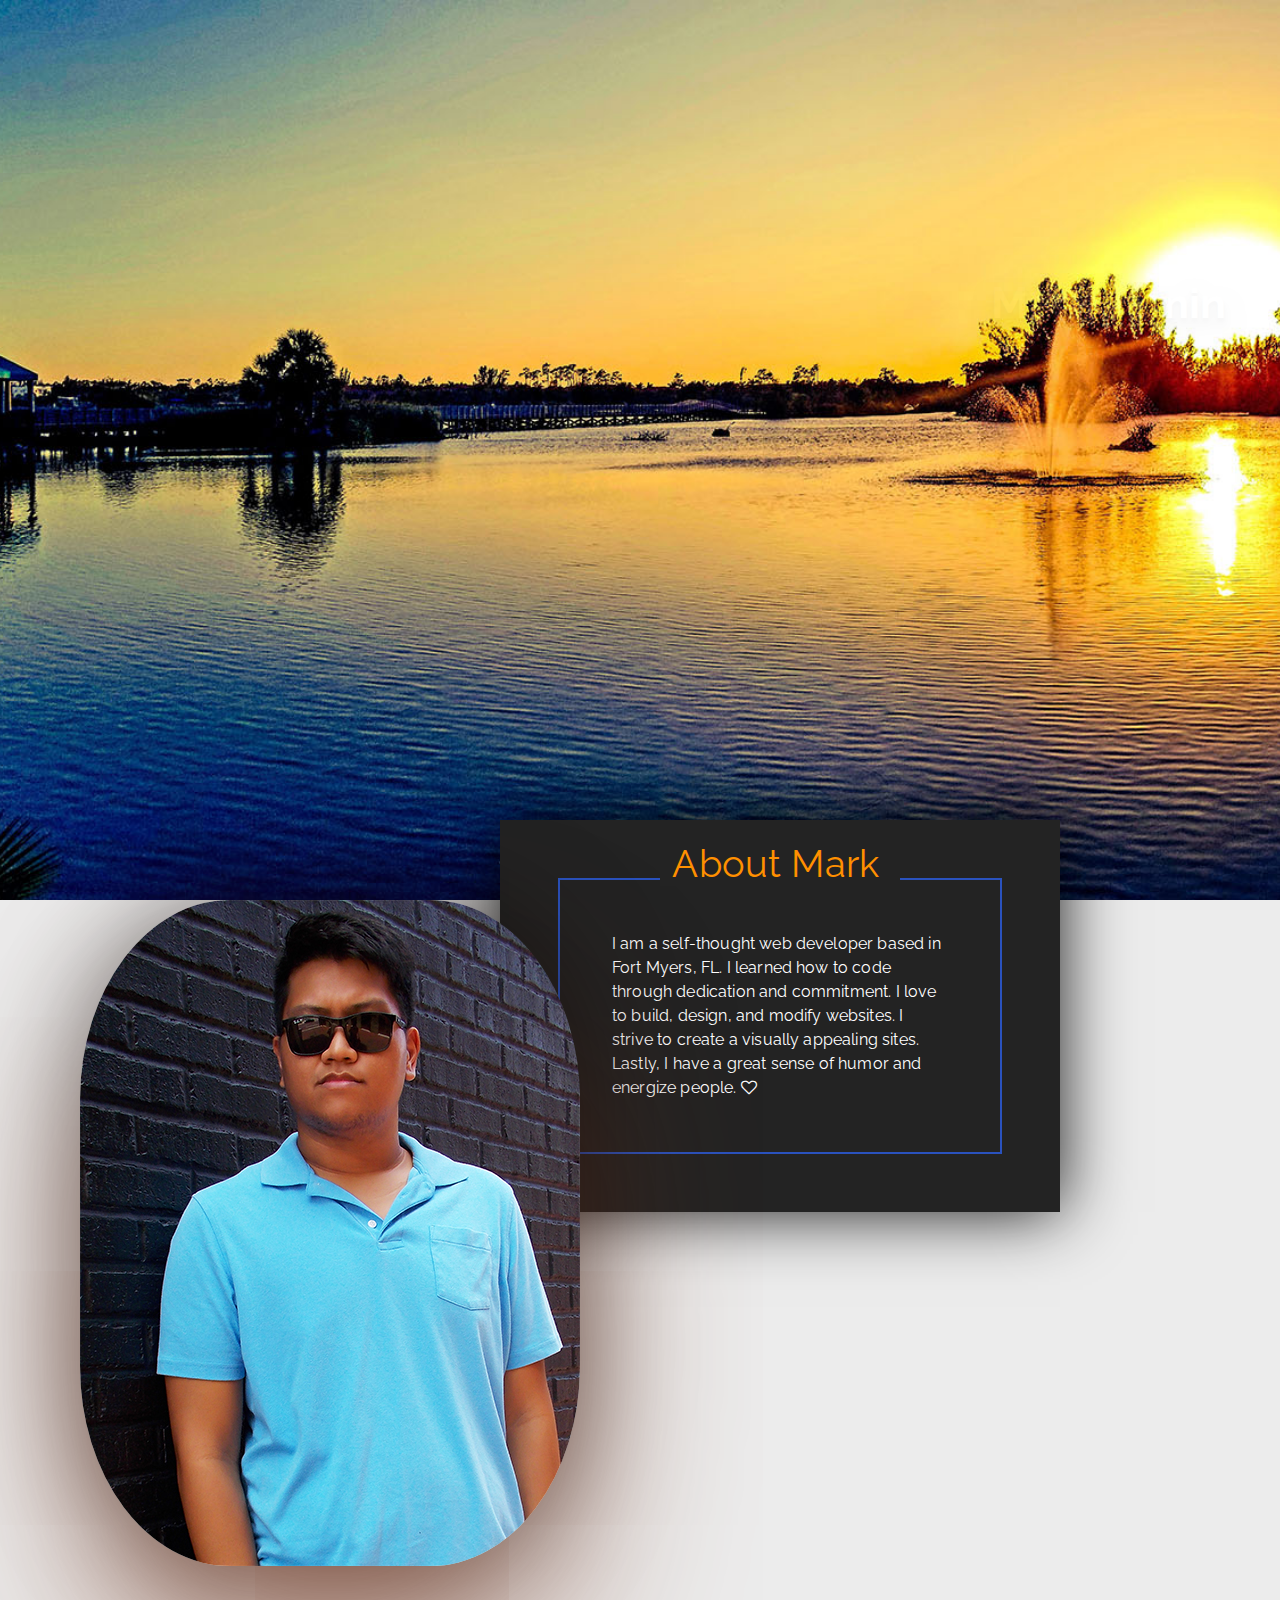
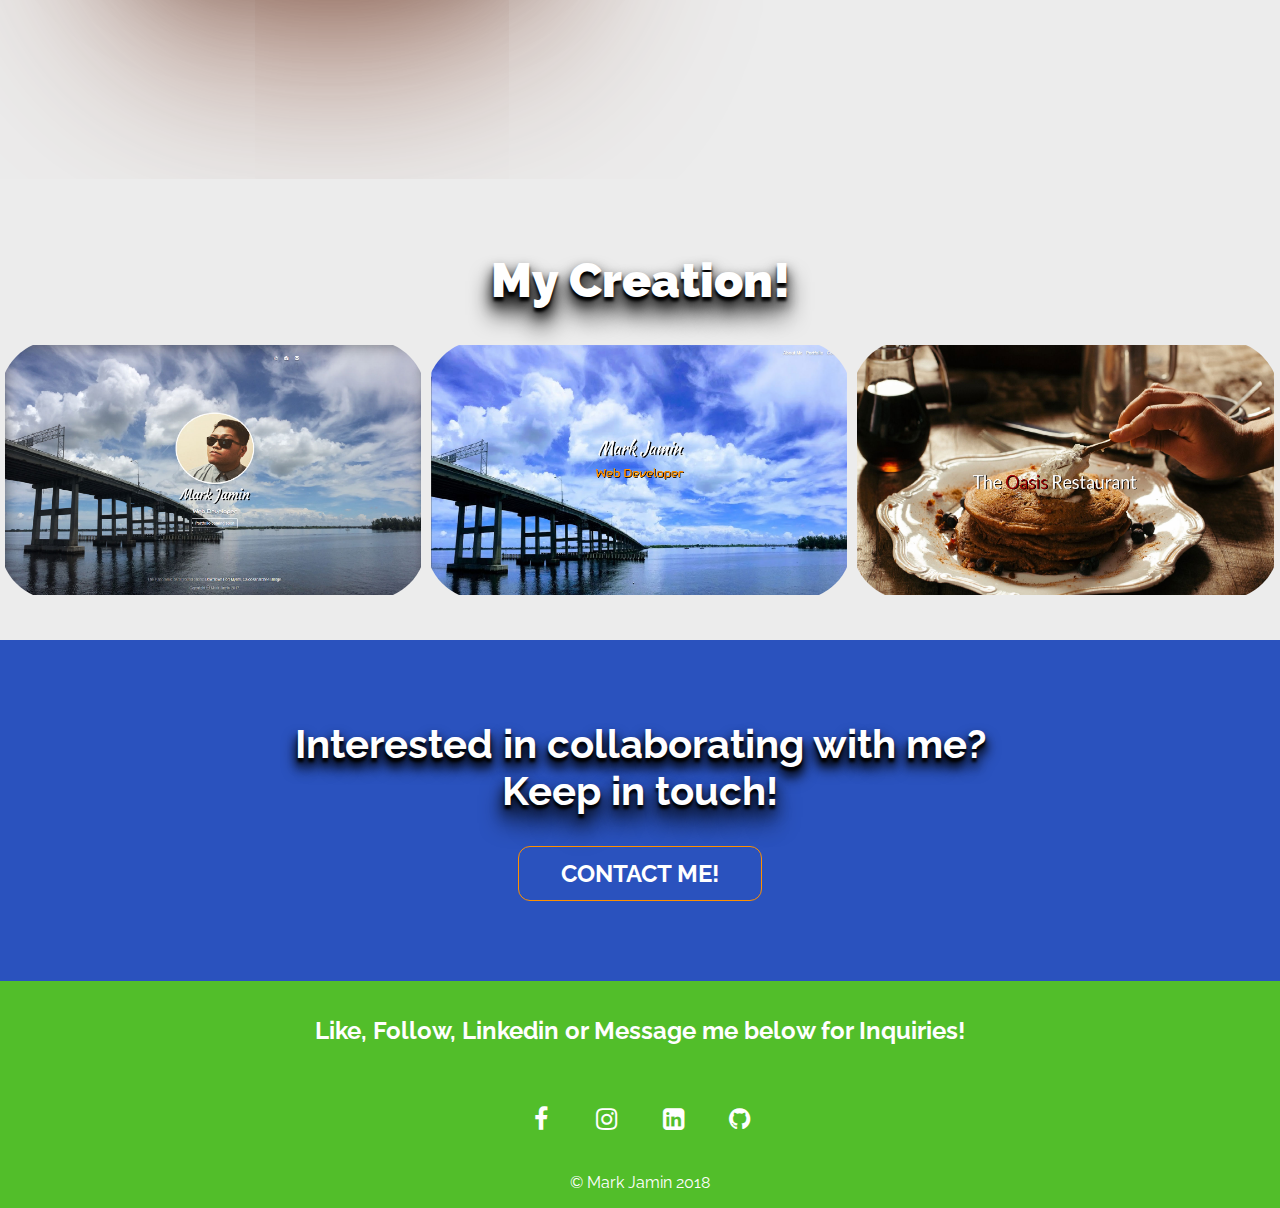
<file: index.html>
<!DOCTYPE html>
<html lang="en">
<head>
  <meta charset="UTF-8">
  <meta name="viewport" content="width=device-width, initial-scale=1.0">
  <meta http-equiv="X-UA-Compatible" content="ie=edge">
  <title>Mark Jamin</title>
      <meta name="description" content="A self-taught developer who creates websites, applications, and shares his idea on the internet. Mark Jamin is always accepting new clients that will create your site.">


  <link href="css/style.css" rel="stylesheet" type="text/css">
  

  <!-- Social Media Icons -->
  <link rel="stylesheet" href="https://cdnjs.cloudflare.com/ajax/libs/font-awesome/4.6.3/css/font-awesome.css">



</head>
<body>

  <header>
    
<!-- Disabled Logo for time being -->
<!-- <img src="img/Logo.png" alt="Mark Jamin logo" class="logo"> -->

<!-- Header Nav -->

     <nav>
          <ul>
              <li><a href="http://markjamin.com">Home</a></li>
              <li id="About-Me"><a href="#">About</a></li>
              <li id="Contact-Me"><a href="#">Contact</a></li>
          </ul>
      </nav> 
  </header>



<!-- *** The Title & hero pic *** -->

<!-- add parallax--box @ h1 for parallax -->

<section class="home-hero">
  <div class="container">
    <h1 id="title-name" class="title">Mark Jamin <br /> <span> Web Developer. </span> </h1>
    
<!-- *** Old Slogan  <h1 class="title">Taking shots, creating thoughts, and always be: <span><i>Jamin.</i></span></h1> *** -->
    <!-- *** Call to Action BTN *** <div id="Portfolio-Btn" class="button button-accent">View my portfolio</div> -->
</section>


<!-- *** END The Title & hero pic *** -->




<!-- The About Me Section -->

<div id="AboutMe" class="container">
    <section class="home-about">
      <div class="home-about-textbox parallax--box">
        <img src="img/Hero.jpg" alt="Mr. Jamin" class="Hero-pic">
      <h1>About Mark</h1>
<p  class="home-about-para">I am a self-thought web developer based in Fort Myers, FL. I learned how to code through dedication and commitment. I love
  to build, design, and modify websites. I strive to create a visually appealing sites.
  <!-- *** Off-topic about me :D *** <span class="fa fa-level-down dropdown-content" aria-hidden="true"></span> 
        <br /> 
       When I am away from my desk, I love to go to my local park and run, take pictures that caught my interest, rewatch the seasons of The Office and have a great ol' time at Disney World. If you love <b>The Office</b> or <b>Disney</b>, you are automatically my friend. <span class="fa fa-user-plus" aria-hidden="true"></span>
 -->
        <br /> 
      <!-- Had to add this -->  Lastly, I have a great sense of humor and energize people. <span class="fa fa-heart-o" aria-hidden="true"></span>
      </div>
  
    </section>
  </div>


<!-- The END About Me Section -->




<!-- The Portfolio Section -->

  <section id="My-Portfolio" class="portfolio">
      <h1 class="Portfolio-h1">My Creation!</h1>
    
      
      <!-- portfolio item 01 -->
      <figure class="port-item">
        <img src="img/portfolio-01.jpg" alt="portfolio item">
        <figcaption class="port-desc">
          <p>Landing Page 1st Website</p>
          <label class="btn button button-accent button-small" for="modal-1">Project Detail</label>
        </figcaption>
      </figure>  
      

      <!-- portfolio item 02 -->
      <figure class="port-item">
          <img src="img/portfolio-02.jpg" alt="portfolio item">
          <figcaption class="port-desc">
            <p>A full showcase website</p>
            <label class="btn button button-accent button-small" for="modal-2">Project Detail</label>
          </figcaption>
        </figure>
        

      <!-- portfolio item 03 -->
      <figure class="port-item">
          <img src="img/portfolio-03.jpg" alt="portfolio item">
          <figcaption class="port-desc">
            <p>Project Restaurant Concept</p>
            <label class="btn button button-accent button-small" for="modal-3">Project Detail</label>
          </figcaption>
        </figure>


<!-- The END Portfolio Section -->




<!--The Modals -->

<!-- portfolio item 01 -->
<input class="modal-state" id="modal-1" type="checkbox" />
<div class="modal">
  <label class="modal__bg" for="modal-1"></label>
  <div class="modal__inner">
    <label class="modal__close" for="modal-1"></label>
    <h3>Landing Page 1<sup>st</sup> Website</h3>
    <p>
      <img src="img/portfolio-01.jpg" alt="" />My first ever website that I have built and experimented to build up my next project. I love landing pages! </p>
  </div>
</div>

<!-- portfolio item 02 -->
<input class="modal-state" id="modal-2" type="checkbox" />
<div class="modal">
  <label class="modal__bg" for="modal-2"></label>
  <div class="modal__inner">
    <label class="modal__close" for="modal-2"></label>
    <h3>1<sup>st</sup> Website ever!</h3>
    <p>
      <img src="img/portfolio-02.jpg" alt="First 1st Website Ever" />
      My first crack at building a portfolio website by creating a about me, project section, and footer. I have implemented the Bootstrap framework, a JavaScript Parallax Scrolling effect upon descending down the site, and javascript fade-in and fade-out effect.
      <br>
      <center><a href="https://s3.amazonaws.com/aws-website-markjaminwebsite-uyrqk/oldsite/index.html">Link</a></center>
    </p>
  </div>
</div>

<!-- portfolio item 03 -->
<input class="modal-state" id="modal-3" type="checkbox" />
<div class="modal">
  <label class="modal__bg" for="modal-3"></label>
  <div class="modal__inner">
    <label class="modal__close" for="modal-3"></label>
    <h3>Project Restaurant Concept (My case study)</h3>
    <p>
      <img src="img/portfolio-03.jpg" alt="Project Restaurant Concept (My case study)" />
      I decided to make a website for a local business here in my area and I wanted to see if I can make a Restaurant website. I have built a navigation bar along with Restaurant about us section, contact section with a php form box for reservations, a breakfast and lunch menu. Lastly, I have created a logo with the site. I have utilized Bootstrap framework and Parallax scrolling sections.
      <br>
      <center><a href="https://s3.amazonaws.com/aws-website-testsite-sd2l5/index.html">Link</a></center>
      </p>
  </div>
</div>


        <br style="clear: left;" />

<!-- Modals Row Two -->

      <!-- portfolio item 01 
      <figure class="port-item">
        <img src="img/portfolio-01.jpg" alt="portfolio item">
        <figcaption class="port-desc">
          <p>Landing Page 1st Website</p>
          <label class="btn button button-accent button-small" for="modal-1">Project Detail</label>
        </figcaption>
      </figure>
      
      
       portfolio item 02
      <figure class="port-item">
        <img src="img/portfolio-02.jpg" alt="portfolio item">
        <figcaption class="port-desc">
          <label class="btn button button-accent button-small" for="modal-2">Project Detail</label>
        </figcaption>
      </figure>
      
      
       portfolio item 03
      <figure class="port-item">
        <img src="img/portfolio-03.jpg" alt="portfolio item">
        <figcaption class="port-desc">
          <p>Project Restaurant Concept</p>
          <label class="btn button button-accent button-small" for="modal-3">Project Detail</label>
        </figcaption>
      </figure>
       -->
        

  </section>

<!-- The END of Modals -->




<!-- Call to Action aka CTA-->


  <section class="cta">
    <div class="container">
        <h1 class="title-cta"><strong>Interested in collaborating with me?</strong>
          <br />
          <span><b>Keep in touch!</b></span>
        </h1>
        <a href="mailto:markjaminbusiness@gmail.com?subject=Website Inquiry" id="Contact-Me-Btn" class="button button-dark">Contact Me!</a>
    </div>
  </section>


<!-- The Footer -->

    
  <footer>
      <h2> Like, Follow, Linkedin or Message me below for Inquiries!</h2>
      <ul>
          <li><a href="http://www.facebook.com/MarkJaminWebDev" target="_blank"><span class="fa fa-fw fa-facebook"></span></a></li>
          <li><a href="http://www.instagram.com/mark.jamin" target="_blank"><span class="fa fa-instagram" aria-hidden="true"></span></a></li>
          <li><a href="https://www.linkedin.com/in/markjamin" target="_blank"><span class="fa fa-linkedin-square" aria-hidden="true"></span></a></li>
          <li><a href="https://github.com/MarkJamin" target="_blank">
              <span class="fa fa-github" aria-hidden="true"></span>
            </a>
          </li>
          <!-- <li><a href="mailto:markjaminbusiness@gmail.com?subject=Website Inquiry"><span class="fa fa-envelope" aria-hidden="true"></span></a></li> -->
      </ul>
        <copyright>&copy; Mark Jamin 2018</copyright>
    </footer>

<!-- The END of Footer -->


      
<!-- The Scripts -->
    
    <script src="https://ajax.googleapis.com/ajax/libs/jquery/1.12.4/jquery.min.js"></script>


    <script src="js/main.js"></script>
    
      
  </body>
  </html>
</file>
<file: css/style.css>
@import url('https://fonts.googleapis.com/css?family=Raleway:200,300,400,700,900');
@import url('https://fonts.googleapis.com/css?family=Audiowide');

/* ===== Whole Page ==== */
* {
	box-sizing: border-box;
	-webkit-box-sizing: border-box;
  -moz-box-sizing: border-box;
  transition: all ease-inout 250ms;
}

body {
  margin: 0;
  font-family: 'Raleway', sans-serif;
	text-align: center;
	background-color: #ebebebf6;
}

img {
  max-width: 100%;
  height: auto;
}

.container {
	width: 95%;
	max-width: 70em;
	margin: 0 auto;
}


.clearfix::after,
section::after,
footer::after {
	content: '';
	display: block;
	clear: both;
}


/* ===== Column system ==== */


[class^=col-] {
	width: 100%;
	margin-top: 1em;
}

[class^=col-]:first-child {
	margin-top: 0;
}

.col-1 {
	width: 33.333334%;
	float: left;
}


@media (min-width: 40rem) {

	[class^=col-] {
		float: left;
		padding: 0 .5em;
		margin-top: 0;
	}

	[class^=col-]:first-child {
		padding-left: 0;
	}

	[class^=col-]:last-child {
		padding-right: 0;
	}

	.col-3 {
		width: 50%;
	}

	.col-1 {
		width: 16.6666%;
  }

}


/* ===== typography ==== */



h1 {
  font-weight: 400;
  font-size: 2.5rem;
}

p {
	margin-top: 0;
	line-height: 1.5;
}

p:last-of-type {
	margin-bottom: 0;
}


.title {
	font-weight: 900;
  font-size: 2rem;
	margin-bottom: 1.5em;
	color: #fff;
	text-shadow: 0px 4px 3px rgba(0, 0, 0, 2),
							 0px 8px 10px rgba(0, 0, 0, 1),
							 0px 12px 19px rgba(0, 0, 0, 1);
}


.title span {
	font-weight: 700;
	color: rgb(255, 144, 0);
	text-align: center;
	font-family: 'Audiowide', cursive;
  display: block;
  font-size: .7em;
	text-shadow: 0px 4px 3px rgba(0, 0, 0, 3),
							 0px 8px 13px rgba(0, 0, 0, 1),
							 0px 18px 23px rgba(0, 0, 0, 1);
}


.title-cta {
	color: #fff;
	margin: 0 0 .8em;
	text-shadow: 0px 4px 3px rgba(0, 0, 0, 2),
							 0px 8px 10px rgba(0, 0, 0, 1),
							 0px 10px 15px rgba(0, 0, 0, 1);
}

.title-cta span {
	color: #ffffff;
	text-shadow: 0px 4px 3px rgba(0, 0, 0, 3),
		           0px 8px 13px rgba(0, 0, 0, 1),
							 0px 18px 23px rgba(0, 0, 0, 1);
}

.unstyled-list {
	margin: 0;
	padding: 0;
	list-style-type: none;
}

.Portfolio-h1 {
	font-weight: 900;
	display: block;
	font-size: 3.0em;
	color: #ffffff;
	text-shadow: 0px 4px 3px rgba(0, 0, 0, 3), 
							 0px 8px 13px rgba(0, 0, 0, 1), 
							 0px 18px 23px rgba(0, 0, 0, 1);
}

@media (min-width: 60rem) {
  .title {
		font-size: 2.7rem;
		position: absolute;
		top: 5.75em;
		right: 1em;
		font-weight: 700;
  }
}

/* ===== buttons ==== */



.button {
  display: inline-block;
  font-size: 1.15rem;
  text-decoration: none;
  text-transform: uppercase;
  border-width: 1.5px;
  border-style: solid;
	padding: .5em 1.75em;
	cursor: pointer;
	display: inline-block;
	border-radius: 12px;
}


.button-small {
	font-size: .9rem;
  font-weight: 700;
}


.button-accent {
	border-color: rgb(255, 144, 0);
	color: #ffffff;
	text-shadow: -1px -1px 5px #232323;
}


.button-accent:hover,
.button-accent:focus {
	background: rgb(255, 144, 0);
	border-color: rgb(255, 144, 0);
	color: #ffffff;
}



.button-dark {
	font-weight: 700;
	color: #ffffff;
	border-color: rgb(255, 144, 0);
}

.button-dark:hover,
.button-dark:focus {
	background: rgb(255, 144, 0);
	border-color: rgb(255, 144, 0);
	font-weight: 900;
}

@media (min-width: 60rem) {
  .button {
    font-size: 1.5rem;
  }
}



/* ===== Header ==== */


header {
	position: absolute;
	left: 0;
	right: 0;
	margin: 1em;
}


/* ===== nav ==== */


nav ul {
	margin: 0;
	padding: 0;
	list-style: none;
}

nav li {
	display: inline-block;
	margin: 1em;
}

nav a {
	font-weight: 900;
	text-decoration: none;
	padding: .5em;
	text-transform: uppercase;
	color: #ffffff;
	font-size: .9rem;
}

nav a:hover,
nav a:focus {
	color: rgb(75, 69, 61);
	border-bottom: 1.5px solid #fff;
}

@media (min-width: 60rem) {
/*	.logo {
		float: left;
	} */

	nav {
		float: right;
	}
}

/* ===== Title & Hero Pic ==== */


.home-hero {
  background-image: url(../img/Sunset-View.jpg);
  background-size: cover;
	background-position: 70%;
	background-attachment: fixed;
  padding: 10em 0;
}

@media (min-width: 60rem) {
  .home-hero {
    height: 100vh;
		padding-top: 35vh;
		background-size: cover;
		background-position: center;
		background-attachment: fixed;
  }
}

.home-about-textbox {
	background-color: #232323;
	padding: 10em;
	width: 100vw;
	margin-left: -3.5%;
	outline: 2px solid #2a52be;
	outline-offset: -2.5em;
	color: #ffffff;
	position: relative;
	text-align: left; 
	letter-spacing: 0.01rem;
}

.home-about-textbox h1 {
	color: rgb(255, 144, 0);
	position: absolute;
	left: 50%;
	transform: translateX(-50%);
	top: .95em;
	background: #232323;
	padding: 0 .325em;
	font-size: 2.4rem;
}

	.Hero-pic {
		background-repeat: no-repeat;
		position: absolute;
		top: 50.5em;
		right: 50em;
		border-radius: 30% 30% 30% 30%;
		box-shadow: 0px 100px 190px -20px rgba(121, 55, 29, 0.719),
								0px 0px 100px rgba(0, 0, 0, 0.5);
	}

	


@media (max-width: 71.5em) {
	h1 {
		font-size: 2.1rem;
	}

	.home-about-textbox {
		padding: 5.5em;
		font-size: 0.9em;
	}

	.home-about-textbox h1 {
		top: -.2em;
		padding: 0 .325em;
		font-size: 1.5rem;
	}

	
}



@media (min-width: 60rem) {
	h1 {
		font-size: 2.5rem;
	}

	.home-about {
		padding-bottom: 30em;
	}

	.Hero-pic {
		background-image: url(../img/Hero.jpg);
		background-repeat: no-repeat;
		position: absolute;
		top: 5em;
		right: 30em;
		border-radius: 30% 30% 30% 30%;
		box-shadow: 0px 100px 110px -40px, 
							rgba(121, 55, 29, 0.719), 
							  0px 5px 20px rgba(0, 0, 0, 0.5);
	}

	.home-about-textbox {
		width: 50%;
		padding: 7em;
		outline-offset: -3.75em;
    margin-left: -2.5%;
    top: -5em;
		right: -28em;
		text-align: left;
		box-shadow: 0 0 4em 0 rgba(0,0,0,.9);
	}

	.home-about-textbox h1 {
		top: -0.12em;
		right: 2.5rem;
		transform: translateX(1);
	}




}


/* ===== Portfolio ==== */


.portfolio {
	margin: 5em 0 2.5em;

}

.port-item {
	margin: 0;
	position: relative;
	
}

.port-item img {
	display: block;
}

.port-desc {
	position: absolute;
	margin: 0.4em;
	z-index: 0;
	bottom: 0em;
	left: 0em;
	right: 0em;
	color: #ffffff;
	background: rgba(0,0,0,.2);
	padding-bottom: 2em;
}

.port-desc p {
	margin: 1em;
}

@media (min-width: 60rem) {
	.port-item {
		width: 50%;
		float: left;
		border-radius: 3.5em;
	}
}

@media (min-width: 60rem) {
	.port-item {
		width: 33.3%;
		overflow: hidden;
		padding: 5px;
	}

	.port-desc {
		transform: translateY(150%);
		background: rgba(0,0,0,.6);	
	}

	.port-item:hover .port-desc {
		transform: translateY(0%);
	}
}



/* ====== Modal ====== */


.modal {
  opacity: 0;
  visibility: hidden;
  position: fixed;
  top: 0;
  right: 0;
  bottom: 0;
  left: 0;
  text-align: left;
  background: rgba(0,0,0, .9);
	transition: opacity .25s ease;
}

.modal__bg {
  position: absolute;
  top: 0;
  right: 0;
  bottom: 0;
  left: 0;
  cursor: pointer;
}

.modal-state {
  display: none;
}

.modal-state:checked + .modal {
  opacity: 1;
  visibility: visible;
}

.modal-state:checked + .modal .modal__inner {
  top: 0;
}

.modal__inner {
  transition: top .25s ease;
  position: absolute;
  top: -20%;
  right: 0;
  bottom: 0;
  left: 0;
  width: 70%;
  margin: auto;
  overflow: auto;
  background: #fff;
  border-radius: 5px;
  padding: 1em 2em;
  height: 70%;
}


.modal__close {
  position: absolute;
  right: 1em;
  top: 1em;
  width: 1.1em;
  height: 1.1em;
  cursor: pointer;
}

.modal__close:after,
.modal__close:before {
  content: '';
  position: absolute;
  width: 2px;
  height: 1.5em;
  background: #ccc;
  display: block;
  transform: rotate(45deg);
  left: 50%;
  margin: -3px 0 0 -1px;
  top: 0;
}

.modal__close:hover:after,
.modal__close:hover:before {
  background: #aaa;
}

.modal__close:before {
  transform: rotate(-45deg);
}

@media screen and (max-width: 768px) {
	
  .modal__inner {
    width: 100%;
    height: 100%;
    box-sizing: border-box;
	}
	

}



p img {
  max-width: auto;
  height: auto;
	float: center;
	margin: 0 1em 1em 0;
	white-space: nowrap;
	white-space: -moz-pre-wrap; /* Firefox */
	white-space: -o-pre-wrap; /* Opera */
	white-space: pre-wrap; /* Chrome */
	word-wrap: break-word; /* IE */
}




/* ====== Call to Action aka CTA  ====== */



.cta {
  background-color: #2a52be;
  padding: 5em 0em;
}


@media (min-width: 60rem) {
  .cta {
    background-color: #2a52be;
		padding: 5em 15em;
  }
}




/* ====== Footer  ====== */



footer {
	background: #52be2a;
	color: #fff;
	text-align: center;
  padding: 1em 2em;
  text-decoration: none;
}


footer ul {
	margin: 0em;
	padding: 1.5em 0em;
	list-style: none;
}

footer li {
	display: inline-block;
}

.fa {
  display: inline-block;
  font-size: inherit;
  text-rendering: auto;
  -webkit-font-smoothing: antialiased;
  width: 1.28571429em;
}

footer > ul > li > a {
  display: inline-block;
  border-radius: 60px;
  box-shadow: 1px 1px 1px 1px transparent;
  padding: 0.6em 0.6em;
  font-size: 25px;
  font-weight: 300;
  color: #ffffff;
}

footer > ul > li > a:hover,
footer > ul > li > a:focus {
  background-color: transparent;
	color: rgb(255, 144, 0);
}

/* ====== END :3  ====== */
</file>
